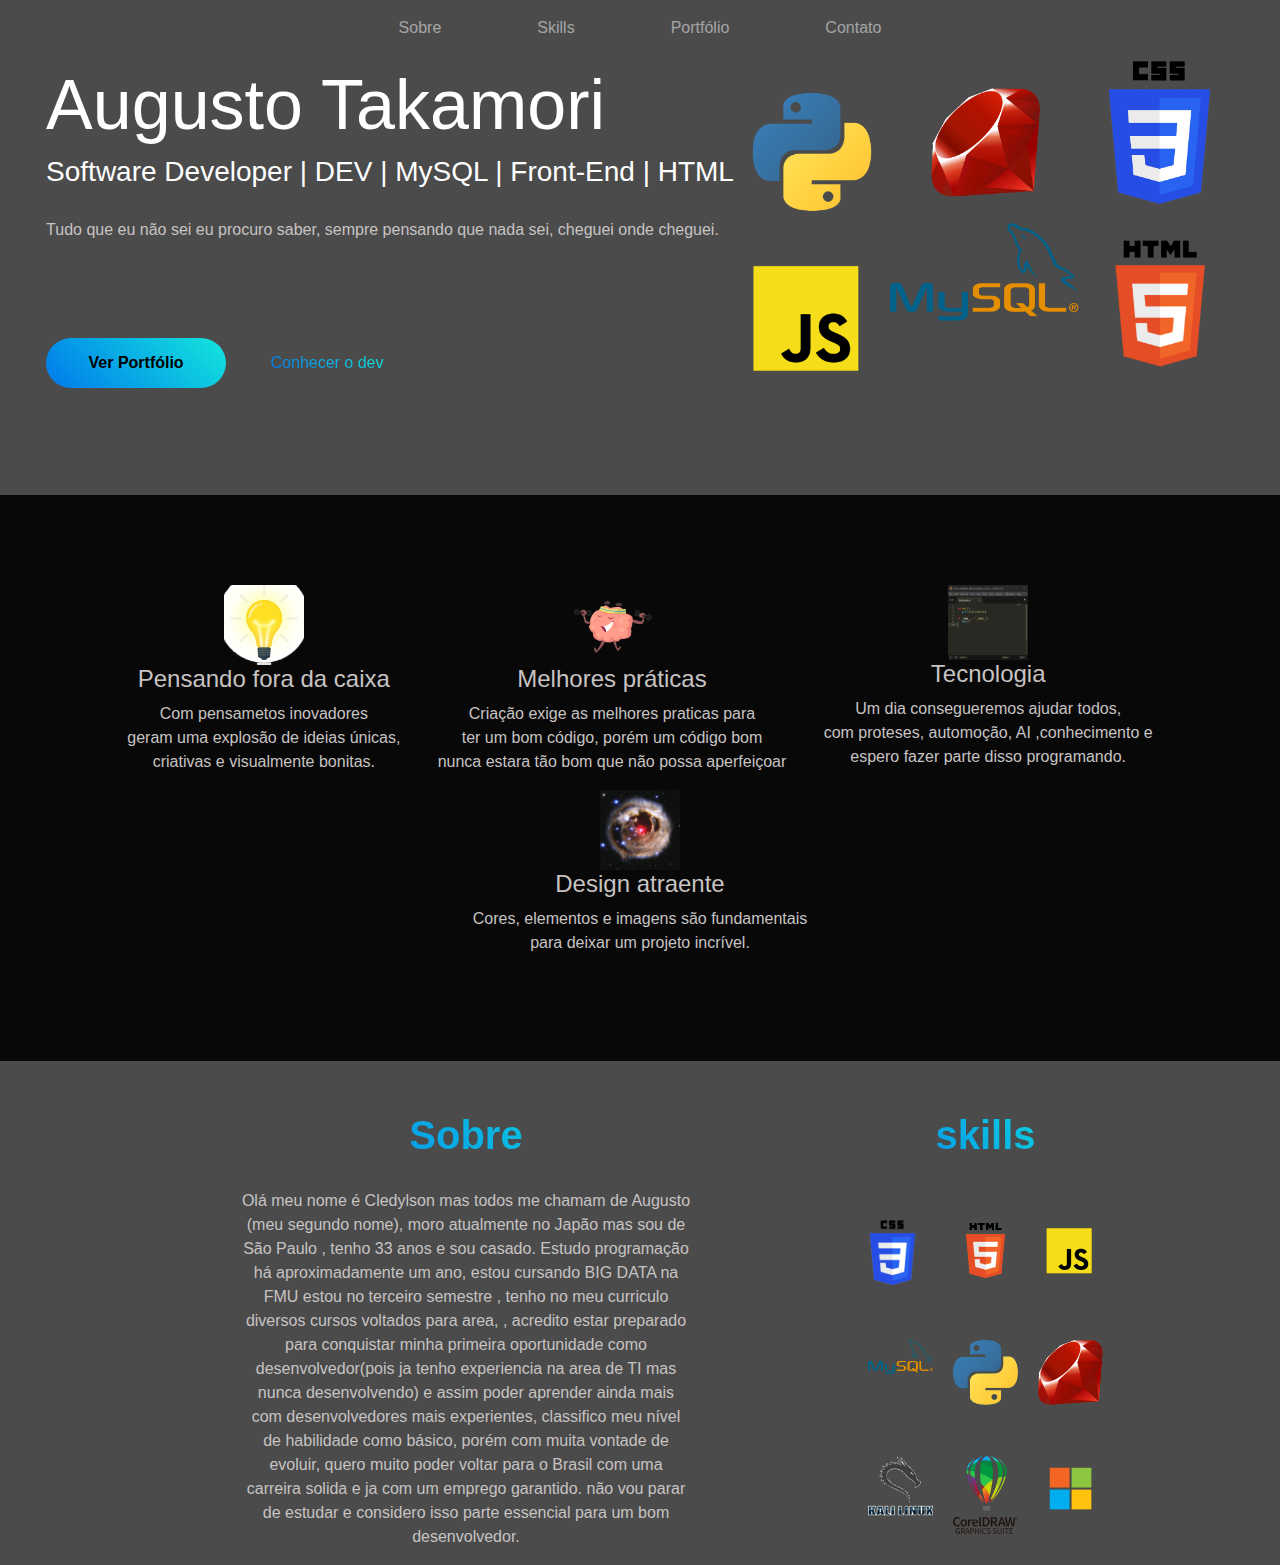
<file: index.html>
<html lang="pt">

<head>
    <meta charset="UTF-8">
    <meta http-equiv="X-UA-Compatible" content="IE=edge">
    <meta name="viewport" content="width=device-width, initial-scale=1.0">
    <link rel="stylesheet" href="https://maxcdn.bootstrapcdn.com/bootstrap/4.0.0/css/bootstrap.min.css"
        integrity="sha384-Gn5384xqQ1aoWXA+058RXPxPg6fy4IWvTNh0E263XmFcJlSAwiGgFAW/dAiS6JXm" crossorigin="anonymous">
    <link href="https://fonts.googleapis.com/css?family=Open+Sans|Raleway:200,400,600" rel="stylesheet">
    <link rel="stylesheet" href="./style.css">
    <title>Portfólio</title>
</head>

<body>
    <header>
        <nav class="navbar navbar-expand-sm navbar-dark">
            <button class="navbar-toggler" type="button" data-toggle="collapse" data-target="#myNav">
                <span class="navbar-toggler-icon"></span>
            </button>
            <div id="myNav" class="collapse navbar-collapse justify-content-center">
                <ul class="navbar-nav nav">
                    <li class="nav-item"><a href="#about" class="nav-link underline-nav"> Sobre</a></li>
                    <li class="nav-item"><a href="#skills-container" class="nav-link underline-nav"> Skills</a></li>
                    <li class="nav-item"><a href="#project" class="nav-link underline-nav"> Portfólio</a></li>
                    <li class="nav-item"><a href="./contato.html" class="nav-link underline-nav"> Contato</a></li>
                </ul>
            </div>
        </nav>
    </header>
    <!-- capa -->
    <section class="front-cover">
        <div>
            <h1 class="name">Augusto Takamori</h1>
            <h3 class="charge">Software Developer | DEV | MySQL | Front-End | HTML</h3>
            <p class="text-front-cover">Tudo que eu não sei eu procuro saber, sempre pensando que nada sei, cheguei onde cheguei.</p>
            <a href="./potfolio.html"><button class="button">Ver Portfólio</button></a>
            <a class="gradient-text link-dev" href="#about">Conhecer o dev</a>

        </div>
        <img class="img-front-cover" src="./icones/logos.png">
    </section>
    <!-- text-icons -->
    <section class="text-icons">
        <div>
            <img class="icons" src="./icones/lampada.gif">
            <h4>Pensando fora da caixa</h4>
            <p>Com pensametos inovadores <br>geram uma explosão de ideias únicas,<br> criativas e visualmente
                bonitas.</p>
        </div>
        <div>
            <img class="icons" src="./icones/cerebro-malhando.gif">
            <h4>Melhores práticas</h4>
            <p>Criação exige as melhores praticas para <br> ter um bom código, porém um código bom <br>nunca estara tão bom que não possa 
                aperfeiçoar</p>
        </div>
        <div>
            <img class="icons astro" src="./icones/hello.gif">
            <h4>Tecnologia</h4>
            <p>Um dia consegueremos ajudar todos,<br>com proteses, automoção, AI ,conhecimento e<br>espero fazer parte disso programando. </p>
        </div>
        <div>
            <img class="icons" src="./icones/super_nova.gif">
            <h4>Design atraente</h4>
            <p>Cores, elementos e imagens são fundamentais <br>para deixar um projeto incrível.</p>
        </div>
    </section>
    <!-- sobre -->
    <section id="about">
        <div class="about-description">
            <h1 class="title-about gradient-text">Sobre</h1>
            <p>Olá meu nome é Cledylson mas todos me chamam de Augusto (meu segundo nome), moro atualmente no Japão mas sou de São Paulo , tenho 33 anos e sou casado. 
                Estudo programação há aproximadamente um ano, estou cursando BIG DATA na FMU estou no terceiro semestre , tenho no meu curriculo diversos cursos voltados para area,
                , acredito estar preparado para conquistar minha primeira oportunidade como desenvolvedor(pois ja tenho experiencia na area de TI mas nunca desenvolvendo) e assim
                poder aprender ainda mais com desenvolvedores mais experientes, classifico meu nível de habilidade como
                básico, porém com muita vontade de evoluir, quero muito poder voltar para o Brasil com uma carreira solida e ja com um emprego garantido.
            não vou parar de estudar e considero isso parte essencial para um bom desenvolvedor.</p>
        </div>
        <div id="skills-container">
            <h1 class="title-skill gradient-text">skills</h1>
            <img class="tec1" src="./skills/cssR.png">
            <img class="tec2" src="./skills/htmlR.png">
            <img class="tec3" src="./skills/JavaScriptR.png">
            <img class="tec4" src="./skills/MySQLR.png">
            <img class="tec5" src="./skills/PythonR.png">
            <img class="tec6" src="./skills/RubyR.png">
            <img class="tec7" src="./skills/kaliR.png">
            <img class="tec8" src="./skills/corel.png">
            <img class="tec9" src="./skills/microsoft.png">
        </div>

</body>
</html>
</file>
<file: style.css>
*{
    margin: 0;
    padding: 0;
    box-sizing: border-box;
}
body{
    background: #000000b4;
    font-family: Inter, Helvetica, Arial, sans-serif;
}
.underline-nav:hover{
    background-image: linear-gradient(45deg, #0079EB, #13E6DD);
    border-radius: 3px;
}
.nav{
    column-gap: 80px;
}
/* capa */
.front-cover{
    color: white;
    width: 100%;
    display: flex;
    justify-content: center;
    align-items: center;
    flex-wrap: wrap-reverse;
}
.name{
    font-size: 70px;
    font-family: Inter, Helvetica, Arial, sans-serif;
    font-weight: 500;
}
.charge{
    font-family:Inter, Helvetica, Arial, sans-serif; 
}
.text-front-cover{
    margin-top: 30px;
    color: rgb(199, 195, 195);
}
.button{
    background: linear-gradient(45deg,#0079EB, #13E6DD);
    margin-right: 40px;
    margin-top: 80px;
    width: 180px;
    height: 50px;
    border-radius: 30px;
    border: none;
    font-weight: 600;
}
.link-dev:hover{
    text-decoration: none;
    color: white;
}
.img-front-cover{
    width: 500px;
}
.gradient-text{
    background-image: linear-gradient(45deg,#0079EB, #13E6DD);
    background-clip: text;
    -webkit-background-clip: text;
    color: transparent;
}
@media screen and (max-width: 1251px){
    .img-front-cover{
        width: 70%;
    }
    .charge{
        text-align: center;
    }   
    .text-front-cover{
        text-align: center;
    }
}
@media screen and (max-width: 800px){
    .name{
        text-align: center;
        font-size: 50px;
        font-weight: 500;
    }
    .change{
        text-align: center;
        font-size: 18px;
    }
}
@media screen and (max-width: 600px){
    .name{
        font-size: 40px;
    }
    .change{
        font-size: 18px;
    }
    .text-front-cover{
        font-size: 15px;
    }
    .button{
        margin-left: 10px;
    }
}
/* text-icons */
.text-icons{
    display: flex;
    justify-content: space-evenly;
    flex-wrap: wrap;
    background: rgb(8, 8, 8);
    text-align: center;
    padding: 90px;
    margin-top: 100px;
    color: rgb(199, 195, 195);
    width: 100%;
}
.icons{
    width: 80px;
}
.astro{
    width: 80px;
    height: 75px;
}
/* about */
#about{
    margin-top: 50px;
    display: flex;
    justify-content: space-evenly;
    flex-wrap: wrap;
    margin-left: 5%;
    cursor: pointer;
}
.about-description{
    width: 450px;
    text-align: center;
    color: rgb(199, 195, 195);
}
.title-about{
    margin-bottom: 30px;
    font-weight: 600;
}
#skills-container{
    display: grid;
    grid-template-areas: "a1 a1 a1 a1 a1 a1"
                         "a2 a2 a3 a3 a4 a4"
                         "a5 a5 a6 a6 a7 a7"
                         "a8 a8 a9 a9 a10 a10";
    gap: 20px;
}
.title-skill{
    grid-area: a1;
    text-align: center;
    font-weight: 600;
}
.tec1{
    grid-area: a2;
}
.tec2{
    grid-area: a3;
}
.tec3{
    grid-area: a4;
}
.tec4{
    grid-area: a5;
}
.tec5{
    grid-area: a6;
}
.tec6{
    grid-area: a7;
}
.tec7{
    grid-area: a8;
}
.tec8{
    grid-area: a9;
}
.tec9{
    grid-area: a10;
}
/* projects */
#project{
    margin-top: 50px;
    display: flex;
    flex-direction: column;
    justify-content: center;
    color: white;
}
.project-content{
    margin: auto;
    text-align: center;   
}
.title-project{
    font-weight: 600;
}
.project-img{
    width: 300px;
    height: 200px;
    border-radius: 20px;
    margin: 50px;
}
.full-projects{
    margin-left: 50%;
    transform: translateX(-50%);
    margin-top: 10px;
}
@media screen and (max-width: 700px){
    .title-project{
        font-size: 25px;
        text-align: center;
    }
}
/* formulario */
.form-container{
    margin-top: 50px;
    display: flex;
    justify-content: center;
    column-gap: 200px;
    flex-wrap: wrap;
    color: white;
}
.title-form{
    font-weight: 600;
}
.img-form{
    width: 500px;
    margin-left: 5%;
}
form{
    background: rgb(20,20,20);
    display: flex;
    flex-direction: column;
    row-gap: 0px;
    padding: 40px;
    border-radius: 20px;
    margin-left: 8%;
}
label{
    color: rgb(65, 63, 63);
}
input{
    width: 600px;
    background: rgb(20,20,20);
    border: none;
    border-bottom: 3px solid rgb(65, 63, 63);
    margin-bottom: 50px;
}
.submit{
    color: black;
    margin-top: 0;
}
hr{
    border-color: grey;
    margin-top: 150px;
}
@media screen and (max-width: 1530px){
    .img-form{
        margin-bottom: 50px;
    }
}
@media screen and (max-width: 700px){
    .title-form{
        font-size: 25px;
        margin-left: 10%;
    }
    .img-form{
        width: 400px;
        margin-bottom: 50px;
    }
    input{
        width: 300px;
    }
}
/* footer */
#footer{
    padding: 100px;
}
.title-footer{
    font-weight: 600;
}
.footer-description{
    color: rgb(199, 195, 195);
}
.img-footer{
    width: 50px;
    margin-right: 30px;
}




/* Pagina portfolio */
.arrow-back{
    width: 100px;
    padding: 20px;
}
.card{
    width: 450px;
    background-color: gray;
    border: none;
    border-radius: 10px;
}
.links{

    text-align: center;
    padding-bottom: 10px;
}
.git{
    border-radius: 50%;
}
.techs{
    width: 40px;
    height: 40px;
    margin-bottom: -20px;
    padding-left: 10px;
}
.use-techs{
    display: flex;
    text-align: center;
    margin-bottom: -30px;
    margin-left: 15px;
}
.title-card{
    margin: auto;
    padding: 15px;
}
.text-techs{
    margin-left: 15px;
}
.main{
    display: flex;
    justify-content: center;
    gap: 20px;
    flex-wrap: wrap;
}
</file>
